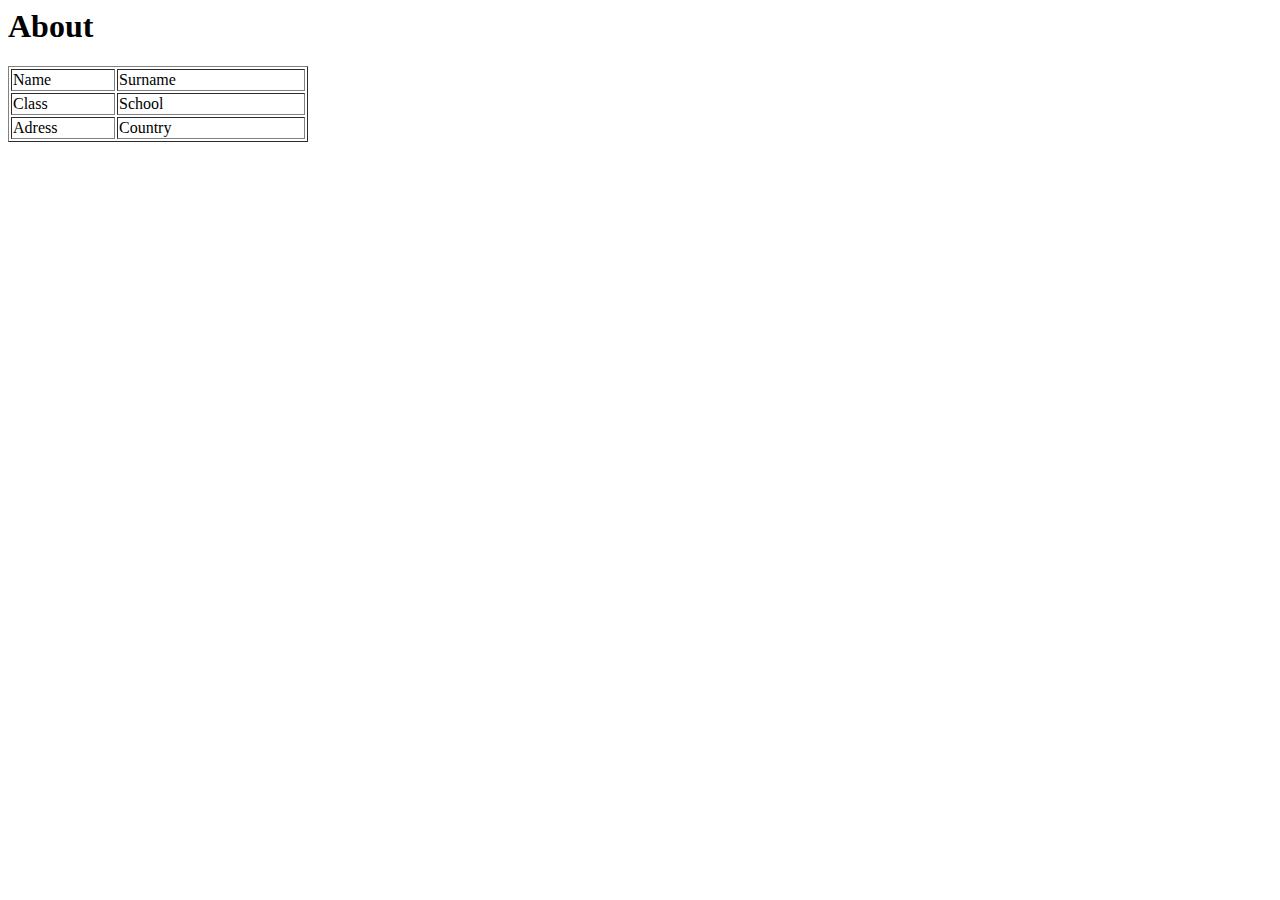
<file: about.html>
<html>
    <body>
        <h1>About</h1>
        <table border="1" width=300>
            <tr>
                <td width=100>Name</td>
                <td>Surname</td>
            </tr>
            <tr>
                <td>Class</td>
                <td>School</td>
            </tr>
            <tr>
                <td>Adress</td>
                <td>Country</td>
            </tr>
        </table>
    </body>
</html>
</file>
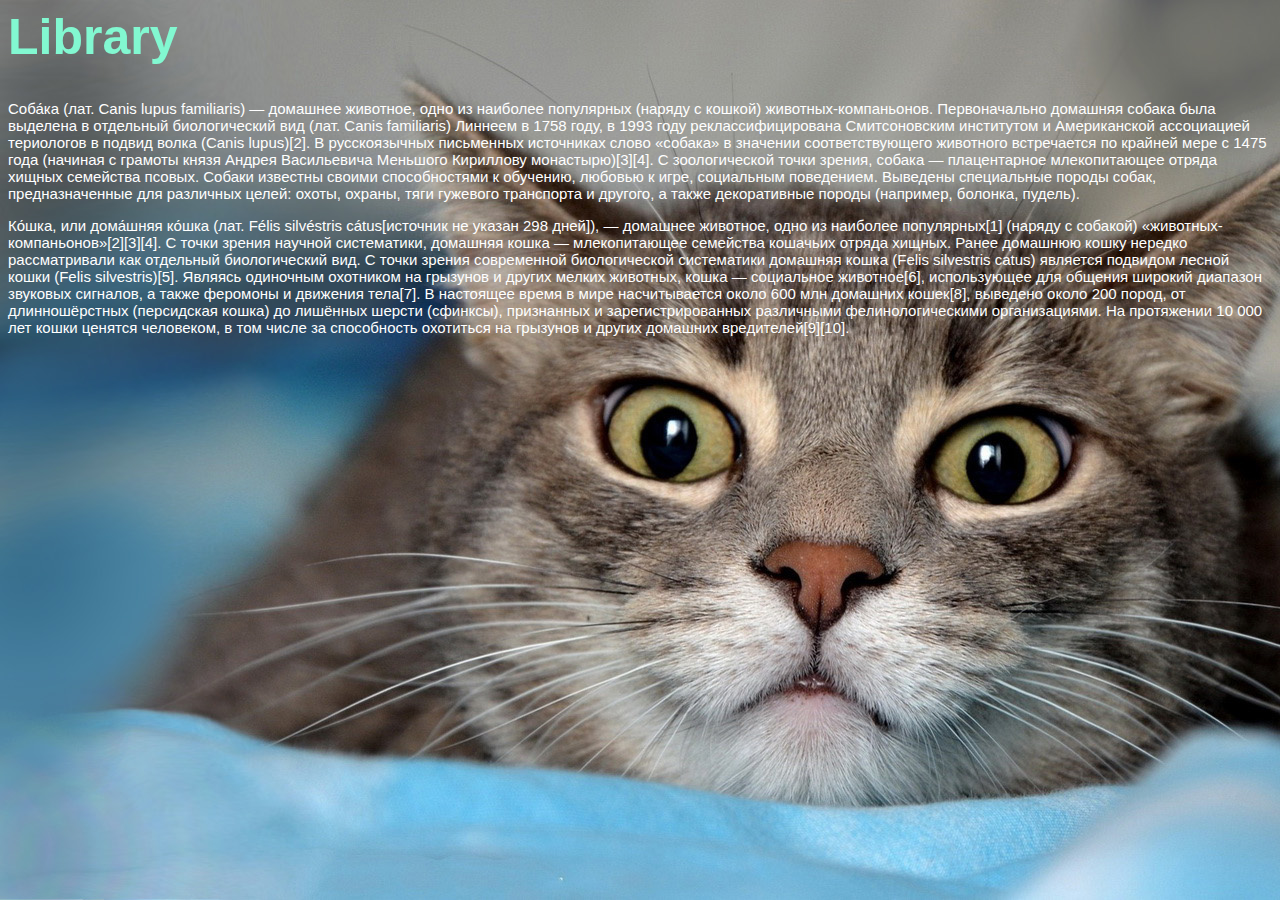
<file: Anastasija Aleksejeva.html>
<html>
    <head>
        <style>
h1 {
    color: rgb(130, 248, 209);
    font-size: 50px;
    text-align: left;
    font-family: 'Franklin Gothic Medium', 'Arial Narrow', Arial, sans-serif;
}
p {
    color:white;
    font-size: 15px;
    font-family: 'Franklin Gothic Medium', 'Arial Narrow', Arial, sans-serif;
}
body {
    background-image: url("6ddf5828f0c9e1ef693b55955e204793.jpg");
    background-size: cover;
}
        </style>
    </head>
    <body>
    <h1>Library</h1>    
    <p>Соба́ка (лат. Canis lupus familiaris) — домашнее животное, одно из наиболее популярных (наряду с кошкой) животных-компаньонов.

        Первоначально домашняя собака была выделена в отдельный биологический вид (лат. Canis familiaris) Линнеем в 1758 году, в 1993 году реклассифицирована Смитсоновским институтом и Американской ассоциацией териологов в подвид волка (Canis lupus)[2]. В русскоязычных письменных источниках слово «собака» в значении соответствующего животного встречается по крайней мере с 1475 года (начиная с грамоты князя Андрея Васильевича Меньшого Кириллову монастырю)[3][4].
        
        С зоологической точки зрения, собака — плацентарное млекопитающее отряда хищных семейства псовых.
        
        Собаки известны своими способностями к обучению, любовью к игре, социальным поведением. Выведены специальные породы собак, предназначенные для различных целей: охоты, охраны, тяги гужевого транспорта и другого, а также декоративные породы (например, болонка, пудель).
    </p>

    <p>Ко́шка, или дома́шняя ко́шка (лат. Félis silvéstris cátus[источник не указан 298 дней]), — домашнее животное, одно из наиболее популярных[1] (наряду с собакой) «животных-компаньонов»[2][3][4].

        С точки зрения научной систематики, домашняя кошка — млекопитающее семейства кошачьих отряда хищных. Ранее домашнюю кошку нередко рассматривали как отдельный биологический вид. С точки зрения современной биологической систематики домашняя кошка (Felis silvestris catus) является подвидом лесной кошки (Felis silvestris)[5].
        
        Являясь одиночным охотником на грызунов и других мелких животных, кошка — социальное животное[6], использующее для общения широкий диапазон звуковых сигналов, а также феромоны и движения тела[7].
        
        В настоящее время в мире насчитывается около 600 млн домашних кошек[8], выведено около 200 пород, от длинношёрстных (персидская кошка) до лишённых шерсти (сфинксы), признанных и зарегистрированных различными фелинологическими организациями.
        
        На протяжении 10 000 лет кошки ценятся человеком, в том числе за способность охотиться на грызунов и других домашних вредителей[9][10].
    </p>
    </body>
</html>
</file>
